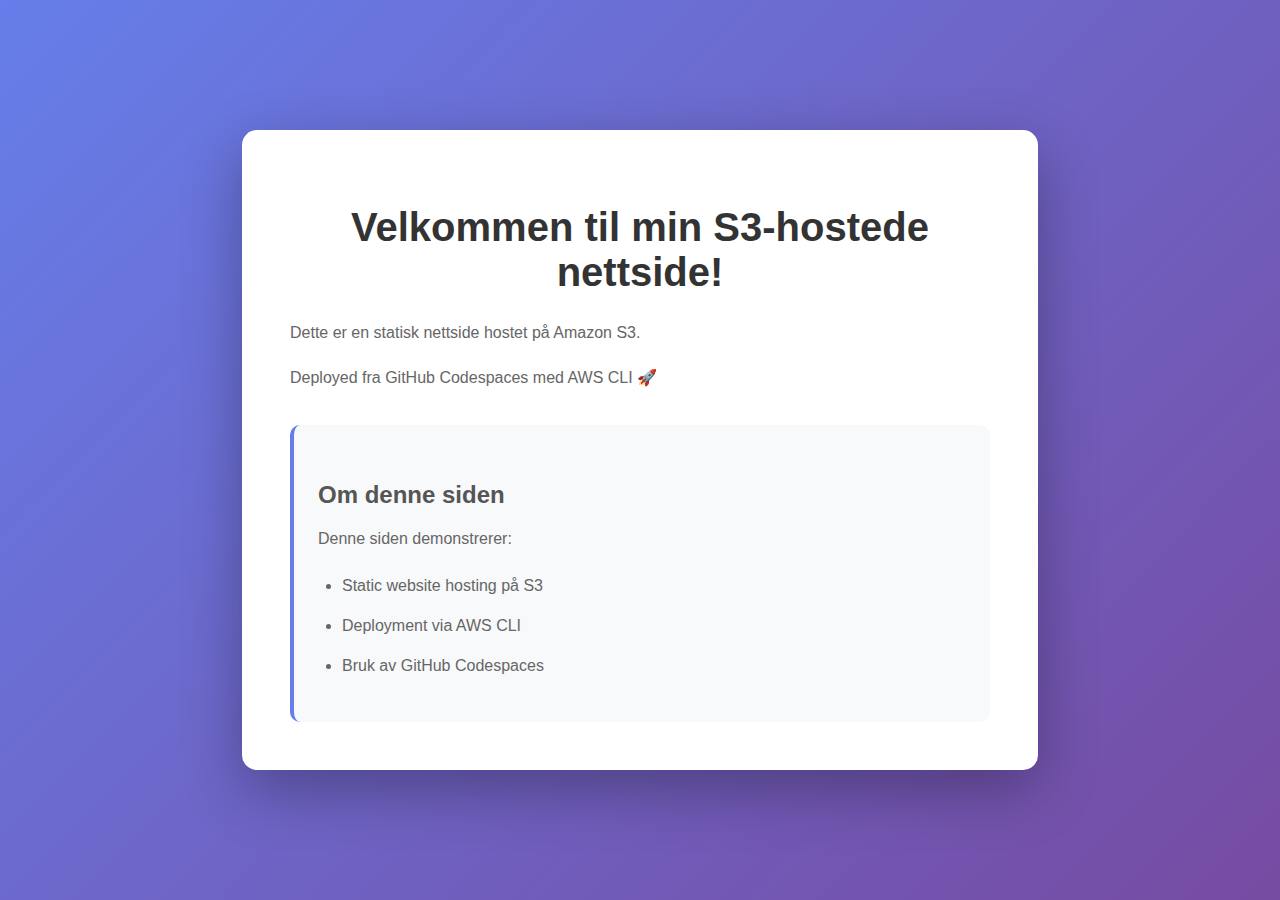
<file: website/index.html>
<!DOCTYPE html>
<html lang="no">
<head>
    <meta charset="UTF-8">
    <meta name="viewport" content="width=device-width, initial-scale=1.0">
    <title>Min S3 Website</title>
    <link rel="stylesheet" href="style.css">
</head>
<body>
    <div class="container">
        <h1>Velkommen til min S3-hostede nettside!</h1>
        <p>Dette er en statisk nettside hostet på Amazon S3.</p>
        <p>Deployed fra GitHub Codespaces med AWS CLI 🚀</p>
        <div class="info-box">
            <h2>Om denne siden</h2>
            <p>Denne siden demonstrerer:</p>
            <ul>
                <li>Static website hosting på S3</li>
                <li>Deployment via AWS CLI</li>
                <li>Bruk av GitHub Codespaces</li>
            </ul>
        </div>
    </div>
</body>
</html>
</file>
<file: website/style.css>
body {
    font-family: -apple-system, BlinkMacSystemFont, 'Segoe UI', Roboto, Oxygen, Ubuntu, sans-serif;
    margin: 0;
    padding: 0;
    background: linear-gradient(135deg, #667eea 0%, #764ba2 100%);
    min-height: 100vh;
    display: flex;
    justify-content: center;
    align-items: center;
}

.container {
    background: white;
    padding: 3rem;
    border-radius: 15px;
    box-shadow: 0 20px 60px rgba(0,0,0,0.3);
    max-width: 700px;
    margin: 2rem;
}

h1 {
    color: #333;
    margin-bottom: 1.5rem;
    font-size: 2.5rem;
    text-align: center;
}

h2 {
    color: #555;
    margin-top: 2rem;
    margin-bottom: 1rem;
}

p {
    color: #666;
    line-height: 1.8;
    margin-bottom: 1rem;
}

.info-box {
    background: #f8f9fa;
    padding: 1.5rem;
    border-radius: 10px;
    margin-top: 2rem;
    border-left: 4px solid #667eea;
}

ul {
    color: #666;
    line-height: 2;
    padding-left: 1.5rem;
}

li {
    margin-bottom: 0.5rem;
}

a {
    color: #667eea;
    text-decoration: none;
    font-weight: 500;
    transition: color 0.3s;
}

a:hover {
    color: #764ba2;
    text-decoration: underline;
}
</file>
